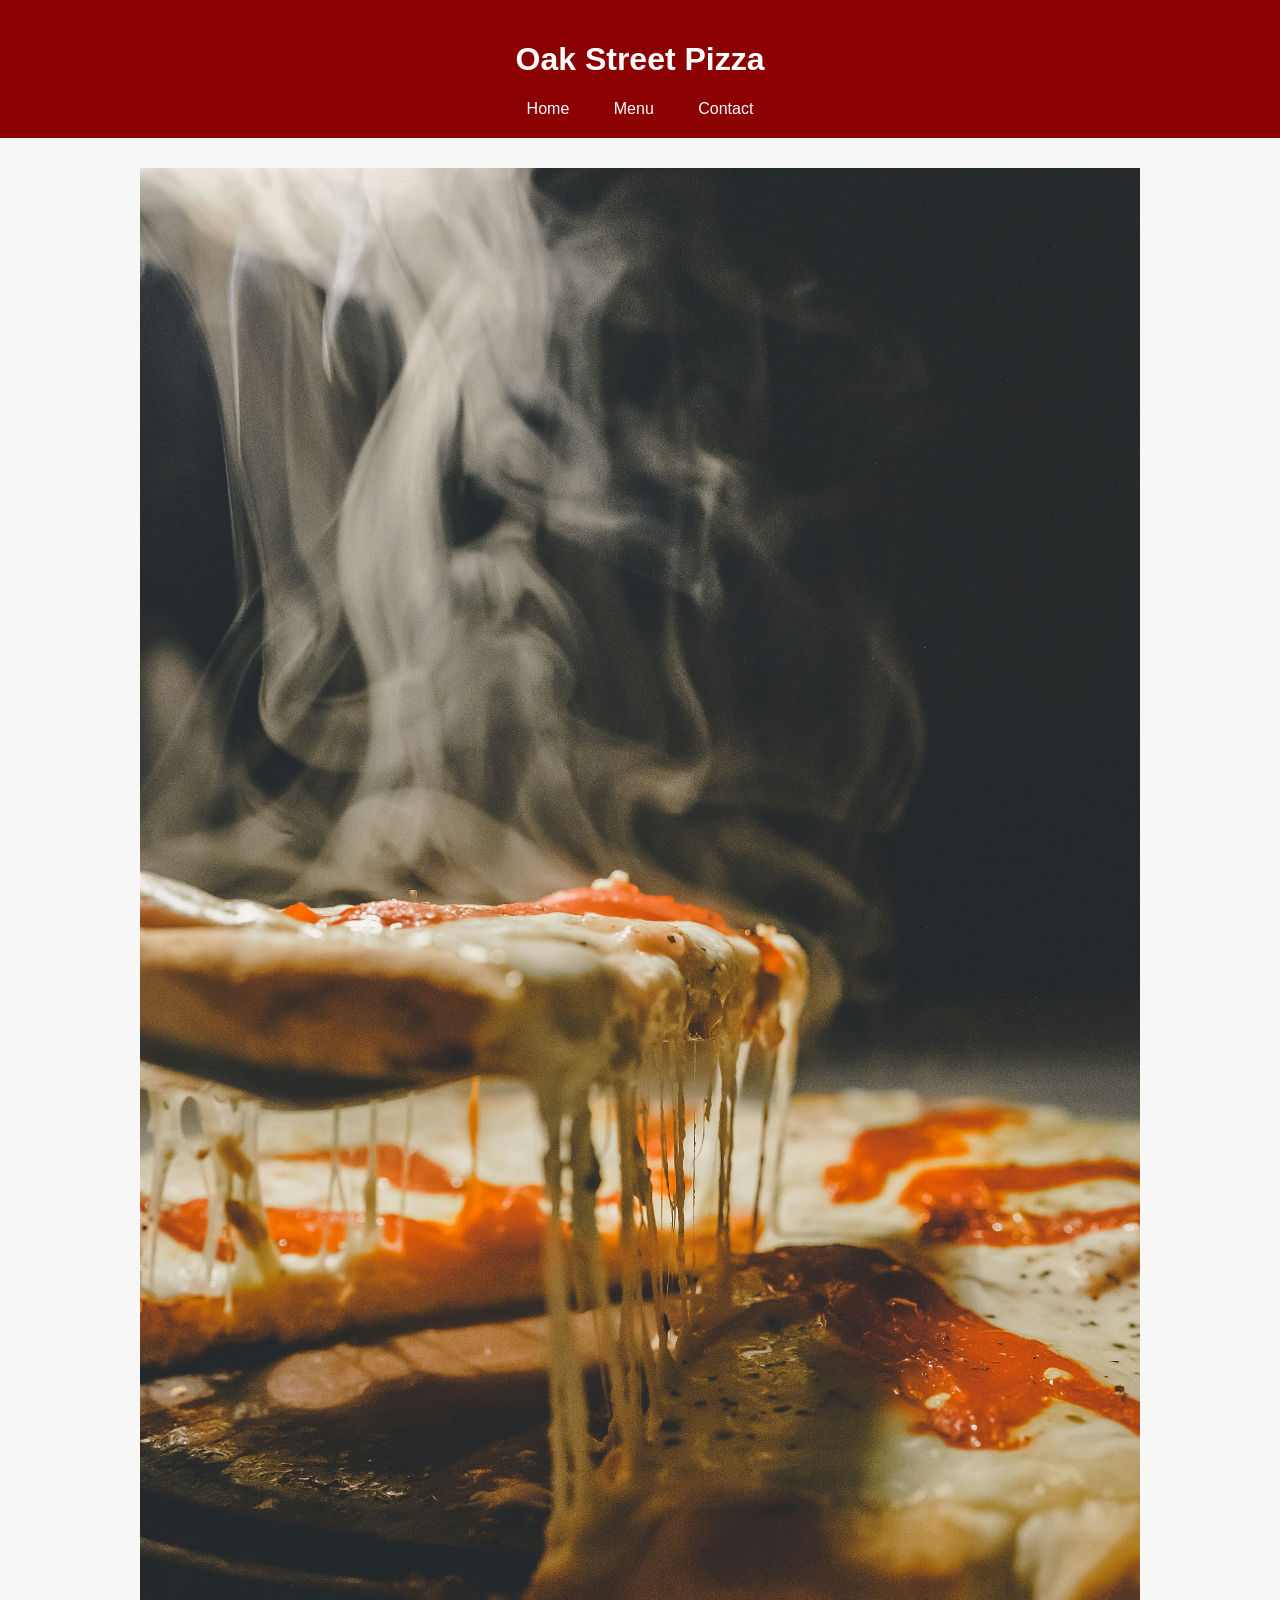
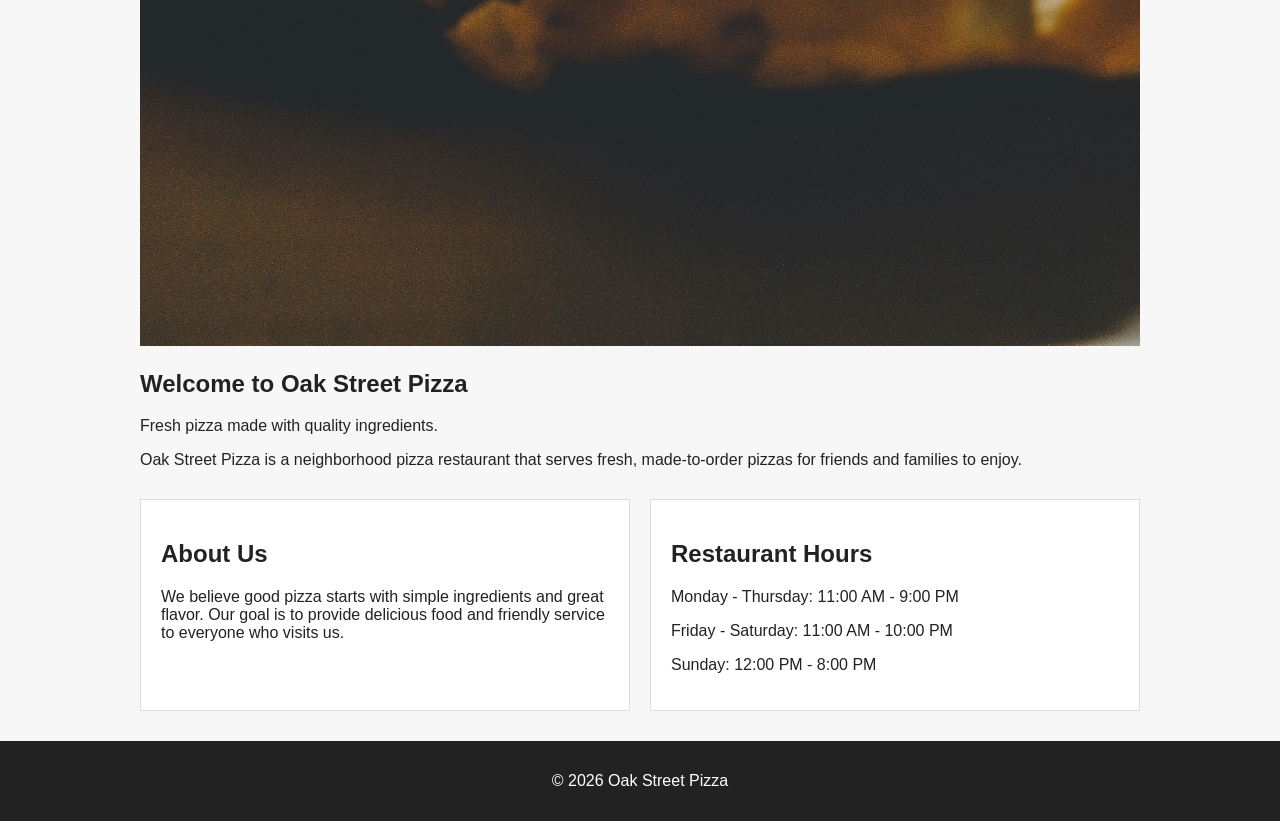
<file: index.html>
<!doctype html>
<html lang="en">
  <head>
    <meta charset="UTF-8" />
    <meta name="viewport" content="width=device-width, initial-scale=1.0" />
    <title>Oak Street Pizza | Home</title>
    <link rel="stylesheet" href="css/style.css" />
  </head>

  <body>
    <header>
      <h1>Oak Street Pizza</h1>

      <nav>
        <a href="index.html">Home</a>
        <a href="menu.html">Menu</a>
        <a href="contact.html">Contact</a>
      </nav>
    </header>

    <main>
      <section>
        <img src="images/pizza.jpg" alt="Fresh pizza from Oak Street Pizza" />
        <h2>Welcome to Oak Street Pizza</h2>
        <p>Fresh pizza made with quality ingredients.</p>
        <p>
          Oak Street Pizza is a neighborhood pizza restaurant that serves fresh,
          made-to-order pizzas for friends and families to enjoy.
        </p>
      </section>
      <section class="home-info">
        <div class="info-box">
          <h2>About Us</h2>
          <p>
            We believe good pizza starts with simple ingredients and great
            flavor. Our goal is to provide delicious food and friendly service
            to everyone who visits us.
          </p>
        </div>

        <div class="info-box">
          <h2>Restaurant Hours</h2>
          <p>Monday - Thursday: 11:00 AM - 9:00 PM</p>
          <p>Friday - Saturday: 11:00 AM - 10:00 PM</p>
          <p>Sunday: 12:00 PM - 8:00 PM</p>
        </div>
      </section>
    </main>

    <footer>
      <p>&copy; 2026 Oak Street Pizza</p>
    </footer>
  </body>
</html>
</file>
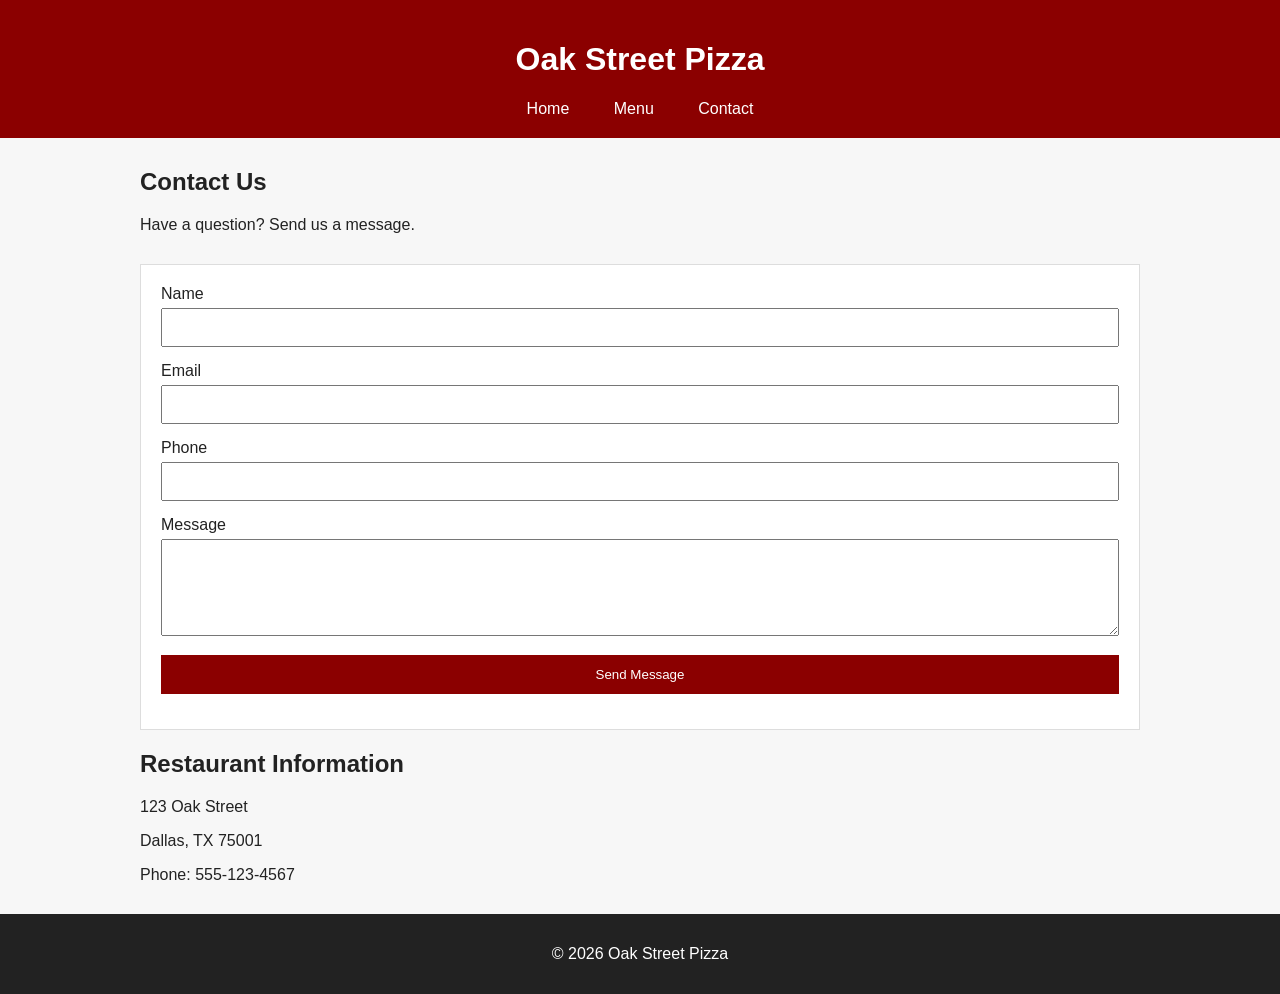
<file: contact.html>
<!doctype html>
<html lang="en">
  <head>
    <meta charset="UTF-8" />
    <meta name="viewport" content="width=device-width, initial-scale=1.0" />
    <title>Oak Street Pizza | Contact</title>
    <link rel="stylesheet" href="css/style.css" />
  </head>

  <body>
    <header>
      <h1>Oak Street Pizza</h1>

      <nav>
        <a href="index.html">Home</a>
        <a href="menu.html">Menu</a>
        <a href="contact.html">Contact</a>
      </nav>
    </header>

    <main>
      <section>
        <h2>Contact Us</h2>
        <p>Have a question? Send us a message.</p>
      </section>

      <div>
        <form>
          <div>
            <label for="name">Name</label>
            <input type="text" id="name" name="name" required />
          </div>

          <div>
            <label for="email">Email</label>
            <input type="email" id="email" name="email" required />
          </div>

          <div>
            <label for="phone">Phone</label>
            <input type="tel" id="phone" name="phone" />
          </div>

          <div>
            <label for="message">Message</label>
            <textarea id="message" name="message" rows="5" required></textarea>
          </div>

          <div>
            <input type="submit" value="Send Message" />
          </div>
        </form>
      </div>

      <section>
        <h2>Restaurant Information</h2>
        <p>123 Oak Street</p>
        <p>Dallas, TX 75001</p>
        <p>Phone: 555-123-4567</p>
      </section>
    </main>

    <footer>
      <p>&copy; 2026 Oak Street Pizza</p>
    </footer>
  </body>
</html>
</file>
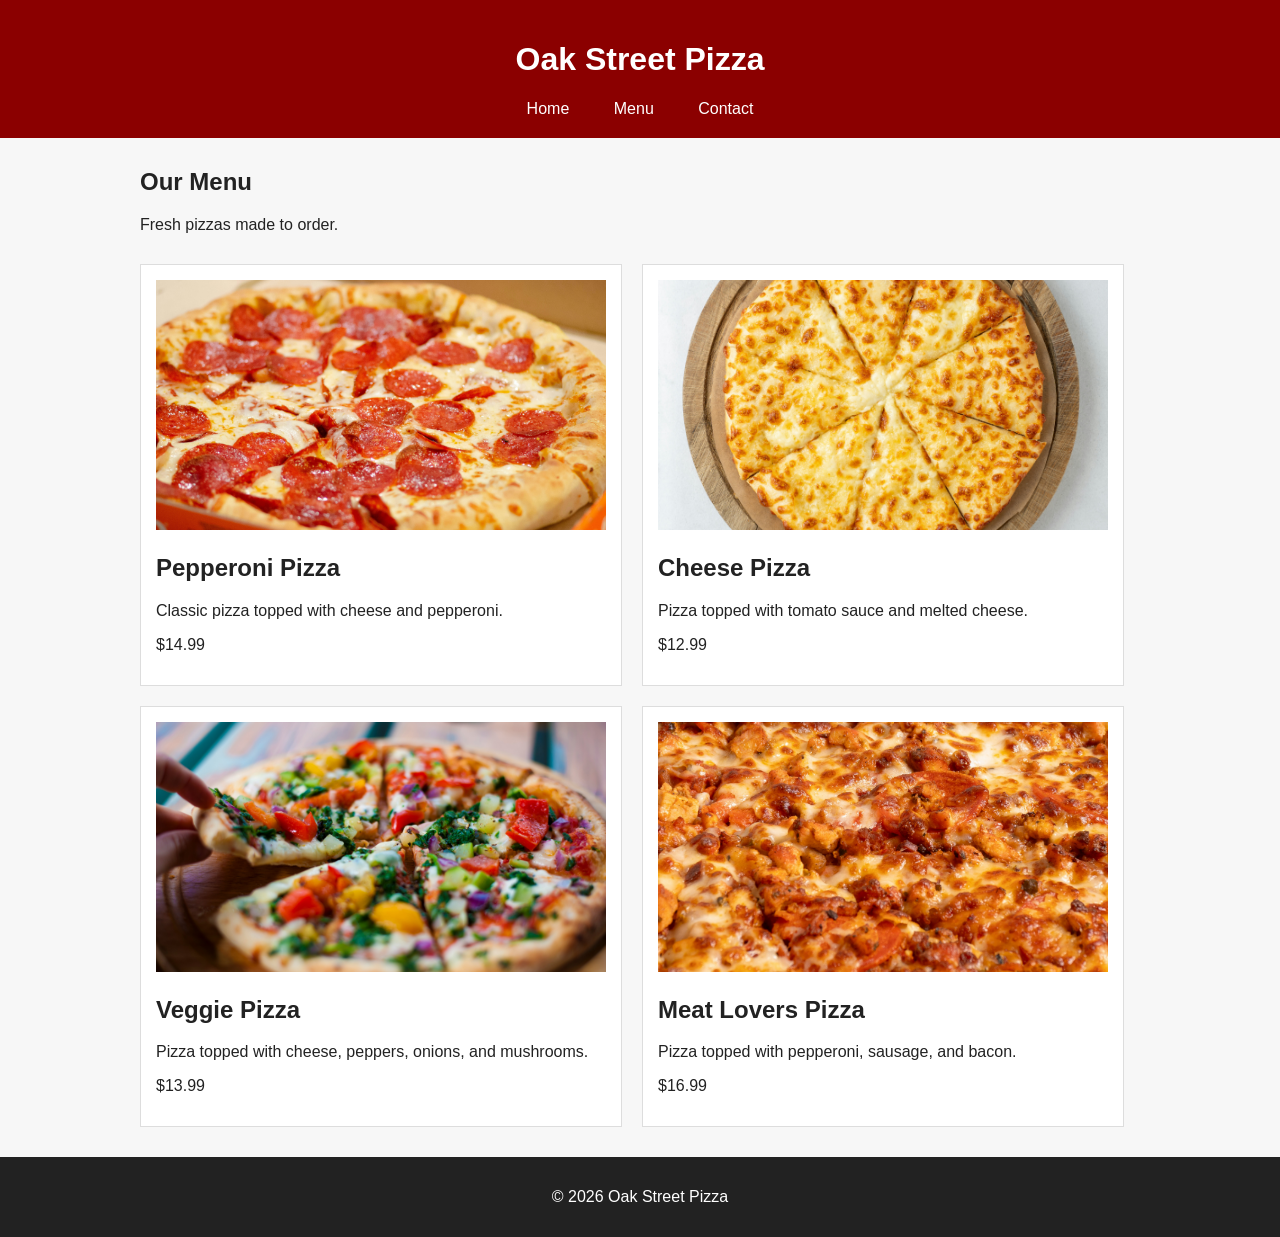
<file: menu.html>
<!doctype html>
<html lang="en">
  <head>
    <meta charset="UTF-8" />
    <meta name="viewport" content="width=device-width, initial-scale=1.0" />
    <title>Oak Street Pizza | Menu</title>
    <link rel="stylesheet" href="css/style.css" />
  </head>

  <body>
    <header>
      <h1>Oak Street Pizza</h1>

      <nav>
        <a href="index.html">Home</a>
        <a href="menu.html">Menu</a>
        <a href="contact.html">Contact</a>
      </nav>
    </header>

    <main>
      <section>
        <h2>Our Menu</h2>
        <p>Fresh pizzas made to order.</p>
      </section>

      <section class="menu-container">
        <div class="menu-item">
          <img src="images/pepperoni.jpg" alt="Pepperoni pizza" />
          <h2>Pepperoni Pizza</h2>
          <p>Classic pizza topped with cheese and pepperoni.</p>
          <p>$14.99</p>
        </div>

        <div class="menu-item">
          <img src="images/cheese.jpg" alt="Cheese pizza" />
          <h2>Cheese Pizza</h2>
          <p>Pizza topped with tomato sauce and melted cheese.</p>
          <p>$12.99</p>
        </div>

        <div class="menu-item">
          <img src="images/veggie.jpg" alt="Veggie pizza" />
          <h2>Veggie Pizza</h2>
          <p>Pizza topped with cheese, peppers, onions, and mushrooms.</p>
          <p>$13.99</p>
        </div>

        <div class="menu-item">
          <img src="images/meat-lovers.jpg" alt="Meat lovers pizza" />
          <h2>Meat Lovers Pizza</h2>
          <p>Pizza topped with pepperoni, sausage, and bacon.</p>
          <p>$16.99</p>
        </div>
      </section>
    </main>

    <footer>
      <p>&copy; 2026 Oak Street Pizza</p>
    </footer>
  </body>
</html>
</file>
<file: css/style.css>
body {
    margin: 0;
    font-family: Arial, sans-serif;
    background-color: #f7f7f7;
    color: #222;
}

header {
    background-color: #8b0000;
    color: white;
    padding: 20px;
    text-align: center;
}

nav {
    margin-top: 15px;
}

nav a {
    color: white;
    text-decoration: none;
    margin: 0 15px;
    padding: 5px;
}

nav a:hover {
    background-color: white;
    color: #8b0000;
}

main {
    width: 90%;
    max-width: 1000px;
    margin: 30px auto;
}

section {
    margin-bottom: 30px;
}

img {
    max-width: 100%;
    height: auto;
}

footer {
    background-color: #222;
    color: white;
    text-align: center;
    padding: 15px;
    margin-top: 30px;
}

.menu-container {
    display: flex;
    flex-wrap: wrap;
    gap: 20px;
}

.menu-item {
    width: 45%;
    background-color: white;
    padding: 15px;
    border: 1px solid #ddd;
}

.menu-item img {
    width: 100%;
    height: 250px;
    object-fit: cover;
}

form {
    background-color: white;
    padding: 20px;
    border: 1px solid #ddd;
}

form div {
    margin-bottom: 15px;
}

label {
    display: block;
    margin-bottom: 5px;
}

input,
textarea {
    width: 100%;
    padding: 10px;
    box-sizing: border-box;
}

input[type="submit"] {
    background-color: #8b0000;
    color: white;
    border: none;
    padding: 12px;
    cursor: pointer;
}

.home-info {
    display: flex;
    gap: 20px;
}

.info-box {
    width: 50%;
    background-color: white;
    padding: 20px;
    border: 1px solid #ddd;
}
</file>
